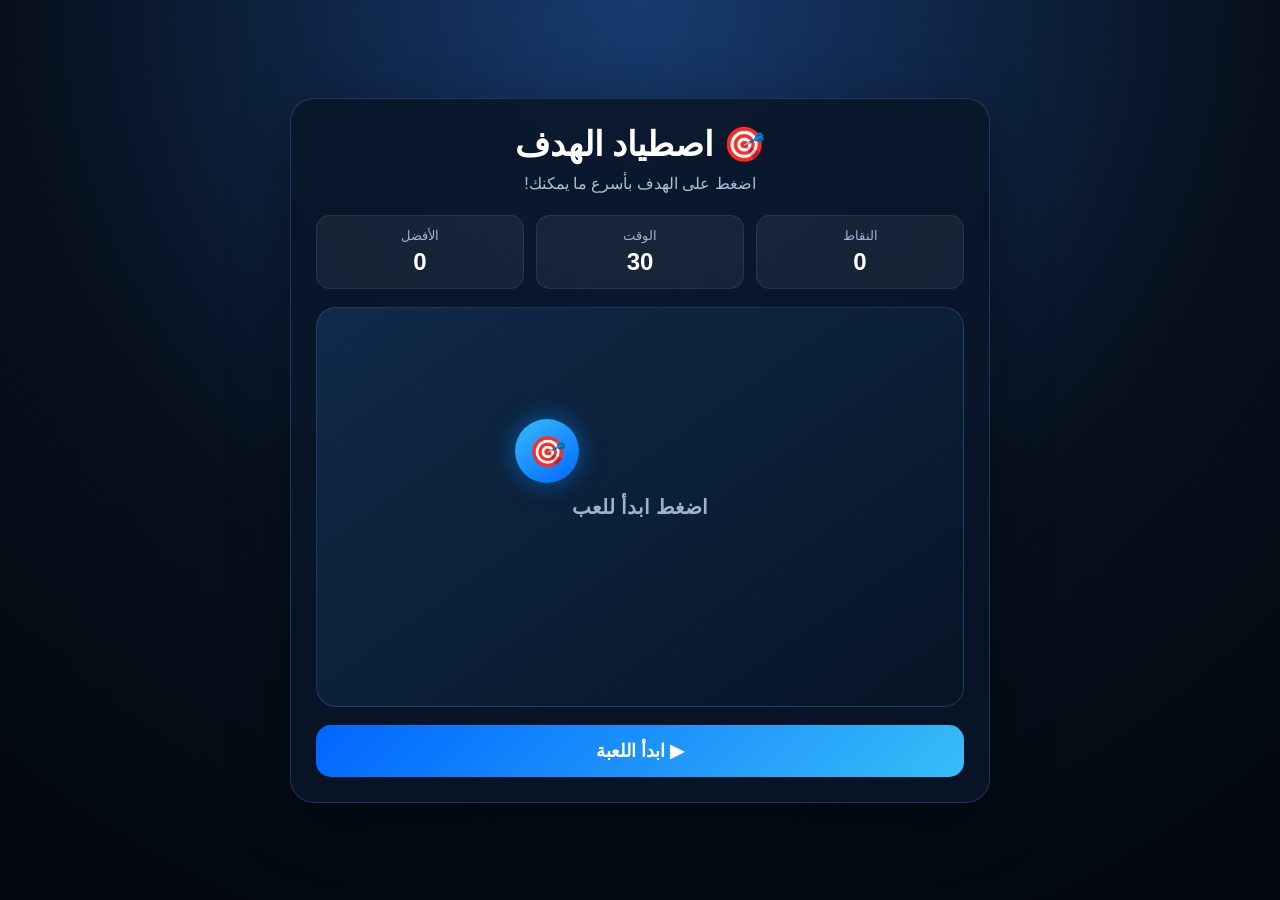
<file: index.html>
<!DOCTYPE html>
<html lang="ar" dir="rtl">

<head>

    <meta charset="UTF-8">

    <meta
        name="viewport"
        content="width=device-width, initial-scale=1.0"
    >

    <title>
        اصطياد الهدف
    </title>

    <link
        rel="stylesheet"
        href="style.css"
    >

</head>

<body>

    <main class="game-container">

        <h1>
            🎯 اصطياد الهدف
        </h1>

        <p class="description">
            اضغط على الهدف بأسرع ما يمكنك!
        </p>

        <div class="game-info">

            <div class="info-box">
                <span>النقاط</span>
                <strong id="score">
                    0
                </strong>
            </div>

            <div class="info-box">
                <span>الوقت</span>
                <strong id="time">
                    30
                </strong>
            </div>

            <div class="info-box">
                <span>الأفضل</span>
                <strong id="best">
                    0
                </strong>
            </div>

        </div>

        <div
            id="gameArea"
            class="game-area"
        >

            <button
                id="target"
                class="target"
                type="button"
                aria-label="الهدف"
            >
                🎯
            </button>

            <div
                id="gameMessage"
                class="game-message"
            >
                اضغط ابدأ للعب
            </div>

        </div>

        <button
            id="startButton"
            class="start-button"
            type="button"
        >
            ▶ ابدأ اللعبة
        </button>

    </main>

    <script src="game.js"></script>

</body>

</html>
</file>
<file: style.css>
* {
    box-sizing: border-box;
    margin: 0;
    padding: 0;
}

body {

    min-height: 100vh;

    display: flex;
    align-items: center;
    justify-content: center;

    padding: 20px;

    font-family:
        Arial,
        Tahoma,
        sans-serif;

    background:
        radial-gradient(
            circle at top,
            #173b70,
            #07111f 55%,
            #03070d
        );

    color: white;
}

.game-container {

    width: 100%;
    max-width: 700px;

    text-align: center;

    padding: 25px;

    border-radius: 24px;

    background:
        rgba(10, 22, 40, 0.88);

    border:
        1px solid
        rgba(80, 160, 255, 0.25);

    box-shadow:
        0 20px 60px
        rgba(0, 0, 0, 0.4);
}

h1 {

    font-size: 34px;

    margin-bottom: 10px;
}

.description {

    color: #a9bfdc;

    margin-bottom: 22px;

    font-size: 16px;
}

.game-info {

    display: grid;

    grid-template-columns:
        repeat(3, 1fr);

    gap: 12px;

    margin-bottom: 18px;
}

.info-box {

    padding: 12px;

    border-radius: 14px;

    background:
        rgba(255, 255, 255, 0.06);

    border:
        1px solid
        rgba(255, 255, 255, 0.08);
}

.info-box span {

    display: block;

    color: #9db4d0;

    font-size: 13px;

    margin-bottom: 5px;
}

.info-box strong {

    display: block;

    font-size: 24px;
}

.game-area {

    position: relative;

    width: 100%;

    height: 400px;

    overflow: hidden;

    border-radius: 20px;

    background:
        linear-gradient(
            145deg,
            #102a4a,
            #071525
        );

    border:
        1px solid
        rgba(90, 170, 255, 0.2);
}

.target {

    position: absolute;

    width: 64px;
    height: 64px;

    display: flex;

    align-items: center;
    justify-content: center;

    border: none;

    border-radius: 50%;

    background:
        linear-gradient(
            145deg,
            #38bdf8,
            #0066ff
        );

    box-shadow:
        0 0 25px
        rgba(0, 140, 255, 0.55);

    font-size: 30px;

    cursor: pointer;

    transform:
        translate(-50%, -50%);

    transition:
        left 0.12s ease,
        top 0.12s ease,
        transform 0.1s ease;
}

.target:hover {

    transform:
        translate(-50%, -50%)
        scale(1.08);
}

.target:active {

    transform:
        translate(-50%, -50%)
        scale(0.9);
}

.game-message {

    position: absolute;

    inset: 0;

    display: flex;

    align-items: center;
    justify-content: center;

    pointer-events: none;

    color: #9db4d0;

    font-size: 20px;

    font-weight: bold;
}

.start-button {

    width: 100%;

    margin-top: 18px;

    min-height: 52px;

    border: none;

    border-radius: 15px;

    background:
        linear-gradient(
            135deg,
            #0066ff,
            #38bdf8
        );

    color: white;

    font-size: 18px;

    font-weight: bold;

    cursor: pointer;

    transition:
        transform 0.15s ease,
        opacity 0.15s ease;
}

.start-button:hover {

    opacity: 0.92;
}

.start-button:active {

    transform:
        scale(0.98);
}

@media (max-width: 600px) {

    body {
        padding: 10px;
    }

    .game-container {
        padding: 18px;
        border-radius: 18px;
    }

    h1 {
        font-size: 27px;
    }

    .game-area {
        height: 330px;
    }

    .target {
        width: 58px;
        height: 58px;
        font-size: 26px;
    }

}

@media (max-width: 380px) {

    .game-info {
        gap: 7px;
    }

    .info-box {
        padding: 9px 5px;
    }

    .info-box strong {
        font-size: 20px;
    }

}
</file>
